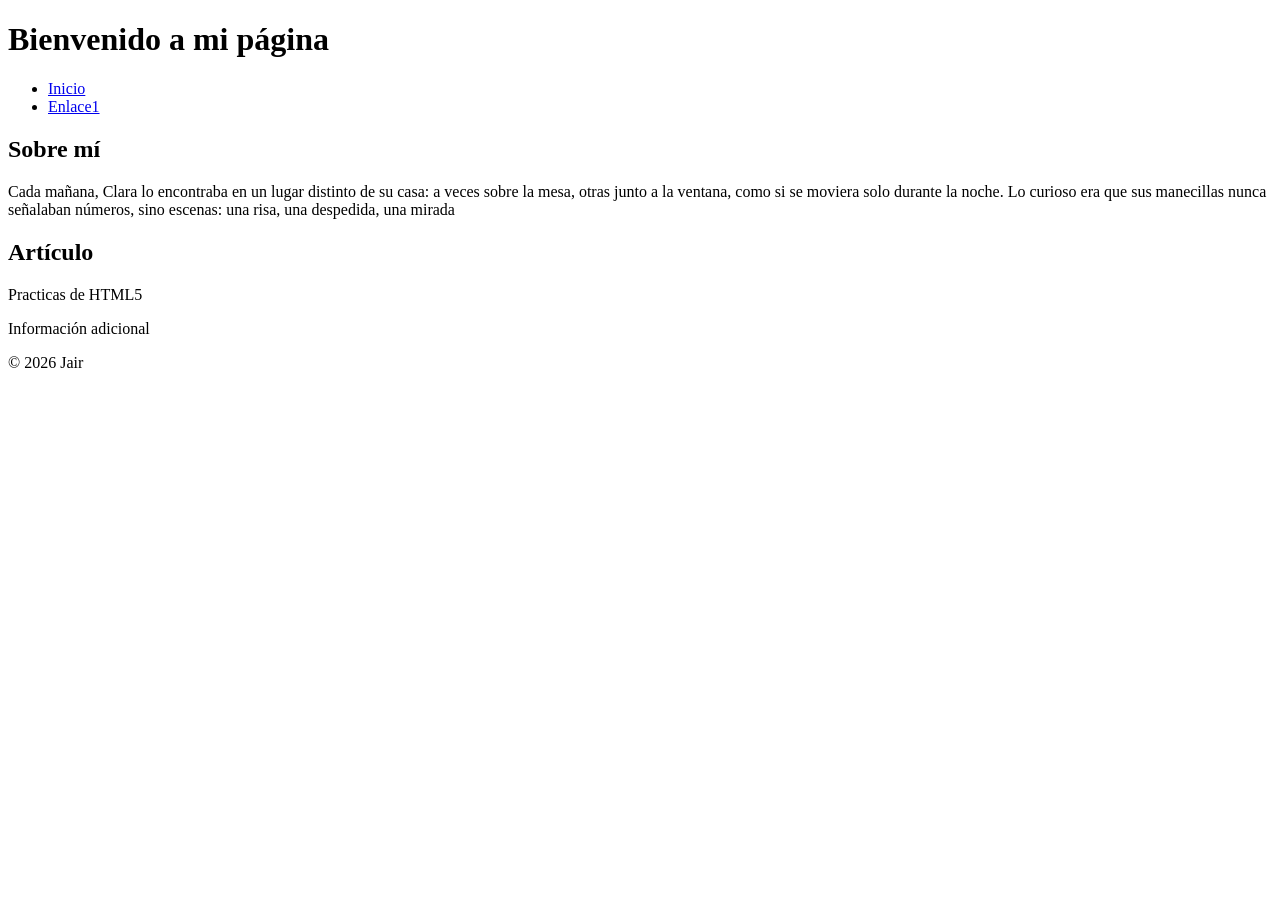
<file: Inicio.html>
<!DOCTYPE html>
<html lang="es">
<head>
    <meta charset="UTF-8">
    <title>Mi Página HTML5</title>
</head>
<body>

    <header>
        <h1>Bienvenido a mi página</h1>
    </header>

<nav>
    <ul>
        <li><a href="Inicio.html">Inicio</a></li>
        <li><a href="index.html">Enlace1</a></li>
    </ul>
</nav>

    <main>

        <section>
            <h2>Sobre mí</h2>
            <p>Cada mañana, Clara lo encontraba en un lugar distinto de su casa: a veces sobre la mesa, otras junto a la ventana, como si se moviera solo durante la noche. Lo curioso era que sus manecillas nunca señalaban números, sino escenas: una risa, una despedida, una mirada</p>
        </section>

        <article>
            <h2>Artículo</h2>
            <p>Practicas de HTML5</p>
        </article>

        <aside>
            <p>Información adicional</p>
        </aside>

    </main>

    <footer>
        <p>&copy; 2026 Jair</p>
    </footer>

</body>
</html>
</file>
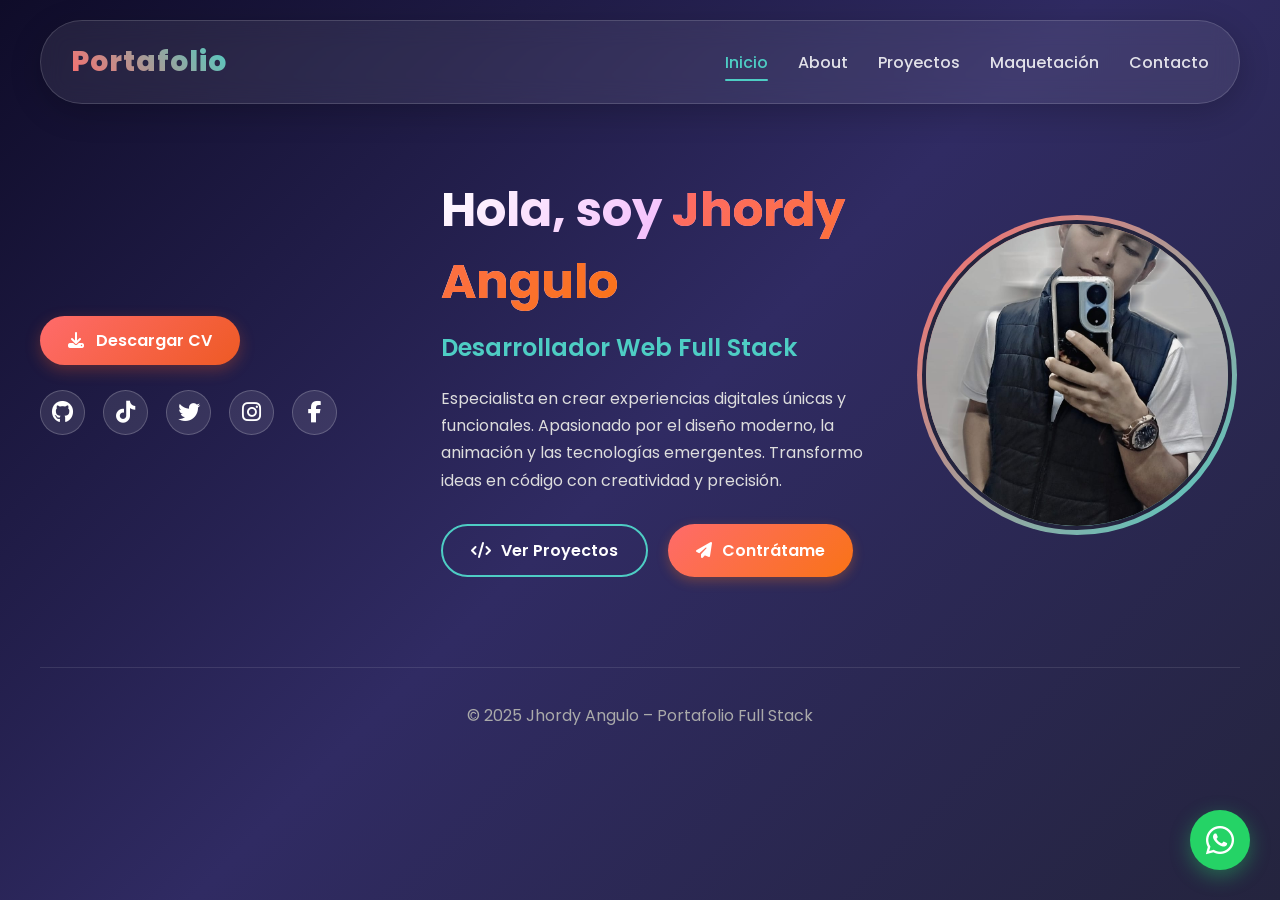
<file: por04.html>
<!DOCTYPE html>
<html lang="es">

<head>
    <meta charset="UTF-8">
    <meta name="viewport" content="width=device-width, initial-scale=1.0, user-scalable=yes">
    <title>Jhordy Angulo | Portafolio Full Stack</title>
    <!-- Font Awesome 6 (iconos) -->
    <link rel="stylesheet" href="https://cdnjs.cloudflare.com/ajax/libs/font-awesome/6.5.1/css/all.min.css">
    <!-- Google Fonts: Poppins -->
    <link href="https://fonts.googleapis.com/css2?family=Poppins:wght@300;400;500;600;700;800&display=swap"
        rel="stylesheet">
    <!-- CSS propio -->
    <link rel="stylesheet" href="port04.css">
    <link rel="stylesheet" href="Modal.css">
</head>

<body>
    <div class="container">
        <!-- HEADER con navegación tipo SPA (secciones internas) -->
        <header>
            <a href="#" class="logo" data-seccion="inicio"> Portafolio</a>
            <nav class="navbar">
                <a href="Inicio.html" data-seccion="inicio">Inicio</a>
                <a href="#" data-seccion="about">About</a>
                <a href="#" data-seccion="proyectos">Proyectos</a>
                <a href="index.html">Maquetación</a>
                <a href="#" data-seccion="contacto">Contacto</a>
            </nav>
        </header>

        <!-- SECCIÓN INICIO (HOME) -->
        <div id="inicio" class="seccion activa">
            <div class="inicio-grid">
                <div class="download-social">
                    <!-- BOTÓN DESCARGAR CV - MACHUQUEABLE: redirige a donde asignes -->
                    <a href="CV-JHORDY.pdf.pdf" download class="btn-download">
                        <i class="fas fa-download"></i> Descargar CV
                    </a>
                    <div class="social-links">
                        <a href="https://github.com/jordyangulop/Html5" target="_blank" class="social-icon"><i
                                class="fab fa-github"></i></a>
                        <a href="https://www.tiktok.com/@jair_ap_25" target="_blank" class="social-icon"><i
                                class="fab fa-tiktok"></i></a>
                        <a href="https://twitter.com/" target="_blank" class="social-icon"><i
                                class="fab fa-twitter"></i></a>
                        <a href="https://www.instagram.com/jair_ap_25" target="_blank" class="social-icon"><i
                                class="fab fa-instagram"></i></a>
                        <a href="https://www.facebook.com/share/1D1ftQChBF/" target="_blank" class="social-icon"><i
                                class="fab fa-facebook-f"></i></a>
                    </div>
                </div>
                <div class="inicio-detalle">
                    <h1>Hola, soy <span class="highlight">Jhordy Angulo</span></h1>
                    <div class="titulo">Desarrollador Web Full Stack</div>
                    <p class="descripcion">
                        Especialista en crear experiencias digitales únicas y funcionales.
                        Apasionado por el diseño moderno, la animación y las tecnologías
                        emergentes. Transformo ideas en código con creatividad y precisión.
                    </p>
                    <div class="btn-group">
                        <a href="#" data-seccion="proyectos" class="btn-outline"><i class="fas fa-code"></i> Ver
                            Proyectos</a>
                        <a href="#" data-seccion="contacto" class="btn-primary"><i class="fas fa-paper-plane"></i>
                            Contrátame</a>
                    </div>
                </div>
                <div class="perfil">
                    <div class="perfil-img">
                        <img src="img/Perfil2.jpeg" alt="Foto de perfil" class="avatar">
                    </div>
                </div>
            </div>
        </div>

        <!-- SECCIÓN ABOUT - MI HISTORIA -->
        <div id="about" class="seccion">
            <div class="about-container">
                <h2 class="about-title">📖 Mi Historia | Día Cotidiano</h2>
                <div class="mi-dia">
                    <div class="actividad">
                        <h3><i class="fas fa-sun"></i> 🌅 Mañana (7:00 AM - 12:00 PM)</h3>
                        <p>✦ Despierto a las 7:00 AM, desayuno y reviso redes.<br>✦ 8:00 AM empiezo rutina de
                            programación viendo tutoriales.<br>✦ 9:00 AM a 12:00 PM práctico HTML, CSS y JS.<br>✦ Break
                            de 15 min para estirar.</p>
                    </div>
                    <div class="actividad">
                        <h3><i class="fas fa-laptop-code"></i> ☕ Tarde (1:00 PM - 6:00 PM)</h3>
                        <p>✦ 1:00 PM almuerzo con contenido dev.<br>✦ 2:00 PM a 4:00 PM desarrollo proyectos en
                            GitHub.<br>✦ 4:00 PM a 5:00 PM aprendo React / Node.<br>✦ 5:00 PM a 6:00 PM respondo correos
                            y colaboraciones.</p>
                    </div>
                    <div class="actividad">
                        <h3><i class="fas fa-moon"></i> 🌙 Noche (7:00 PM - 11:00 PM)</h3>
                        <p>✦ 7:00 PM ceno y comparto con familia.<br>✦ 8:00 PM a 9:30 PM cursos online.<br>✦ 9:30 PM a
                            10:30 PM planifico proyectos.<br>✦ 11:00 PM reviso progreso y descanso.</p>
                    </div>
                </div>
                <div class="historia">
                    <p>✨ Mi pasión por la programación comenzó hace 2 años. Me especializo en <strong>Desarrollo Web
                            Full Stack</strong> y disfruto cada línea de código. Mi objetivo es crear soluciones que
                        impacten positivamente.</p>
                    <p class="frase">💡 "El código es mi lienzo, la creatividad mi pincel y la tecnología mi
                        inspiración"</p>
                    <p>🎯 <strong>Metas 2025:</strong> Dominar React, conseguir mi primer empleo como desarrollador y
                        crear mi propia agencia digital.</p>
                </div>
            </div>
        </div>

        <!-- SECCIÓN PROYECTOS -->
        <div id="proyectos" class="seccion">
            <div class="about-container" style="text-align: center;">
                <h2 class="about-title">📁 Mis Proyectos Destacados</h2>
                <div class="cards-mini">
                    <div class="card-servicio">
                        <i class="fas fa-globe"></i>
                        <h3>EcoNexus</h3>
                        <p>Plataforma sostenible con React y Node.js, mapa interactivo.</p>
                        <a href="https://github.com/jordyangulop/Html5" target="_blank" class="btn-card"><i
                                class="fab fa-github"></i> Ver en GitHub</a>
                    </div>
                    <div class="card-servicio">
                        <i class="fas fa-chart-line"></i>
                        <h3>Dashboard Financiero</h3>
                        <p>Analítica de datos en tiempo real con gráficos y API.</p>
                        <a href="#" data-seccion="contacto" class="btn-card">🔗 Demo (Próximo)</a>
                    </div>
                    <div class="card-servicio">
                        <i class="fas fa-mobile-alt"></i>
                        <h3>App Clima Flow</h3>
                        <p>App responsive con geolocalización y diseño moderno.</p>
                        <a href="#" data-seccion="contacto" class="btn-card">🌤️ Ver Proyecto</a>
                    </div>
                </div>
            </div>
        </div>

        <!-- SECCIÓN MAQUETACIÓN -->
        <div id="maquetacion" class="seccion">
            <div class="about-container">
                <h2 class="about-title">📐 Maquetación Web + UX/UI</h2>
                <div class="cards-mini">
                    <div class="card-servicio">
                        <i class="fas fa-laptop-code"></i>
                        <h3>Landing Moderna</h3>
                        <p>Diseño 100% responsive con animaciones CSS grid/flex.</p>
                        <a href="#" data-seccion="contacto" class="btn-card">Ver maqueta</a>
                    </div>
                    <div class="card-servicio">
                        <i class="fas fa-shopping-cart"></i>
                        <h3>E-commerce UI</h3>
                        <p>Interfaz de tienda online, cards, carrito de compras visual.</p>
                        <a href="#" data-seccion="contacto" class="btn-card">Explorar</a>
                    </div>
                    <div class="card-servicio">
                        <i class="fas fa-newspaper"></i>
                        <h3>Blog Personal</h3>
                        <p>Maquetación de artículos, dark mode y tipografía elegante.</p>
                        <a href="#" data-seccion="contacto" class="btn-card">Leer más</a>
                    </div>
                </div>
            </div>
        </div>

        <!-- SECCIÓN CONTACTO -->
        <div id="contacto" class="seccion">
            <div class="about-container">
                <h2 class="about-title">📞 Contáctame</h2>
                <p style="text-align: center; margin-bottom: 20px;">¿Tienes un proyecto en mente? Escríbeme y
                    conversemos sin compromiso.</p>
                <div class="contact-form">
                    <form id="formContacto">
                        <div class="input-group">
                            <input type="text" id="nombre" placeholder="Tu nombre completo" required>
                        </div>
                        <div class="input-group">
                            <input type="email" id="email" placeholder="Correo electrónico" required>
                        </div>
                        <div class="input-group">
                            <textarea rows="4" id="mensaje"
                                placeholder="Cuéntame sobre tu idea o proyecto..."></textarea>
                        </div>
                        <button type="submit" class="btn-enviar"><i class="fas fa-paper-plane"></i> Enviar
                            mensaje</button>
                        <p id="formFeedback" style="margin-top: 15px; text-align: center; font-size: 14px;"></p>
                    </form>
                </div>
                <div style="display: flex; justify-content: center; gap: 20px; margin-top: 30px; flex-wrap: wrap;">
                    <a href="mailto:jordyangulop@gmail.com" class="btn-outline" style="background: transparent;"><i
                            class="fas fa-envelope"></i> jordyangulop@gmail.com</a>
                    <a href="https://wa.me/51966712896?text=Hola%20Jhordy,%20vi%20tu%20portafolio%20y%20me%20interesa%20colaborar"
                        target="_blank" class="btn-primary"><i class="fab fa-whatsapp"></i> WhatsApp</a>
                </div>
            </div>
        </div>

        <footer>
            <p>© 2025 Jhordy Angulo – Portafolio Full Stack</p>
        </footer>
    </div>

    <!-- Botón flotante WHATSAPP -->
    <a href="https://wa.me/51966712896?text=Hola%20Jhordy,%20vi%20tu%20portafolio%20y%20quiero%20contactarte"
        class="btn-whatsapp-flotante" target="_blank" aria-label="WhatsApp">
        <i class="fab fa-whatsapp"></i>
    </a>

    <!-- JavaScript propio -->
    <script src="port04.js"></script>
    <script src="Modal.js"></script>
</body>

</html>
</file>
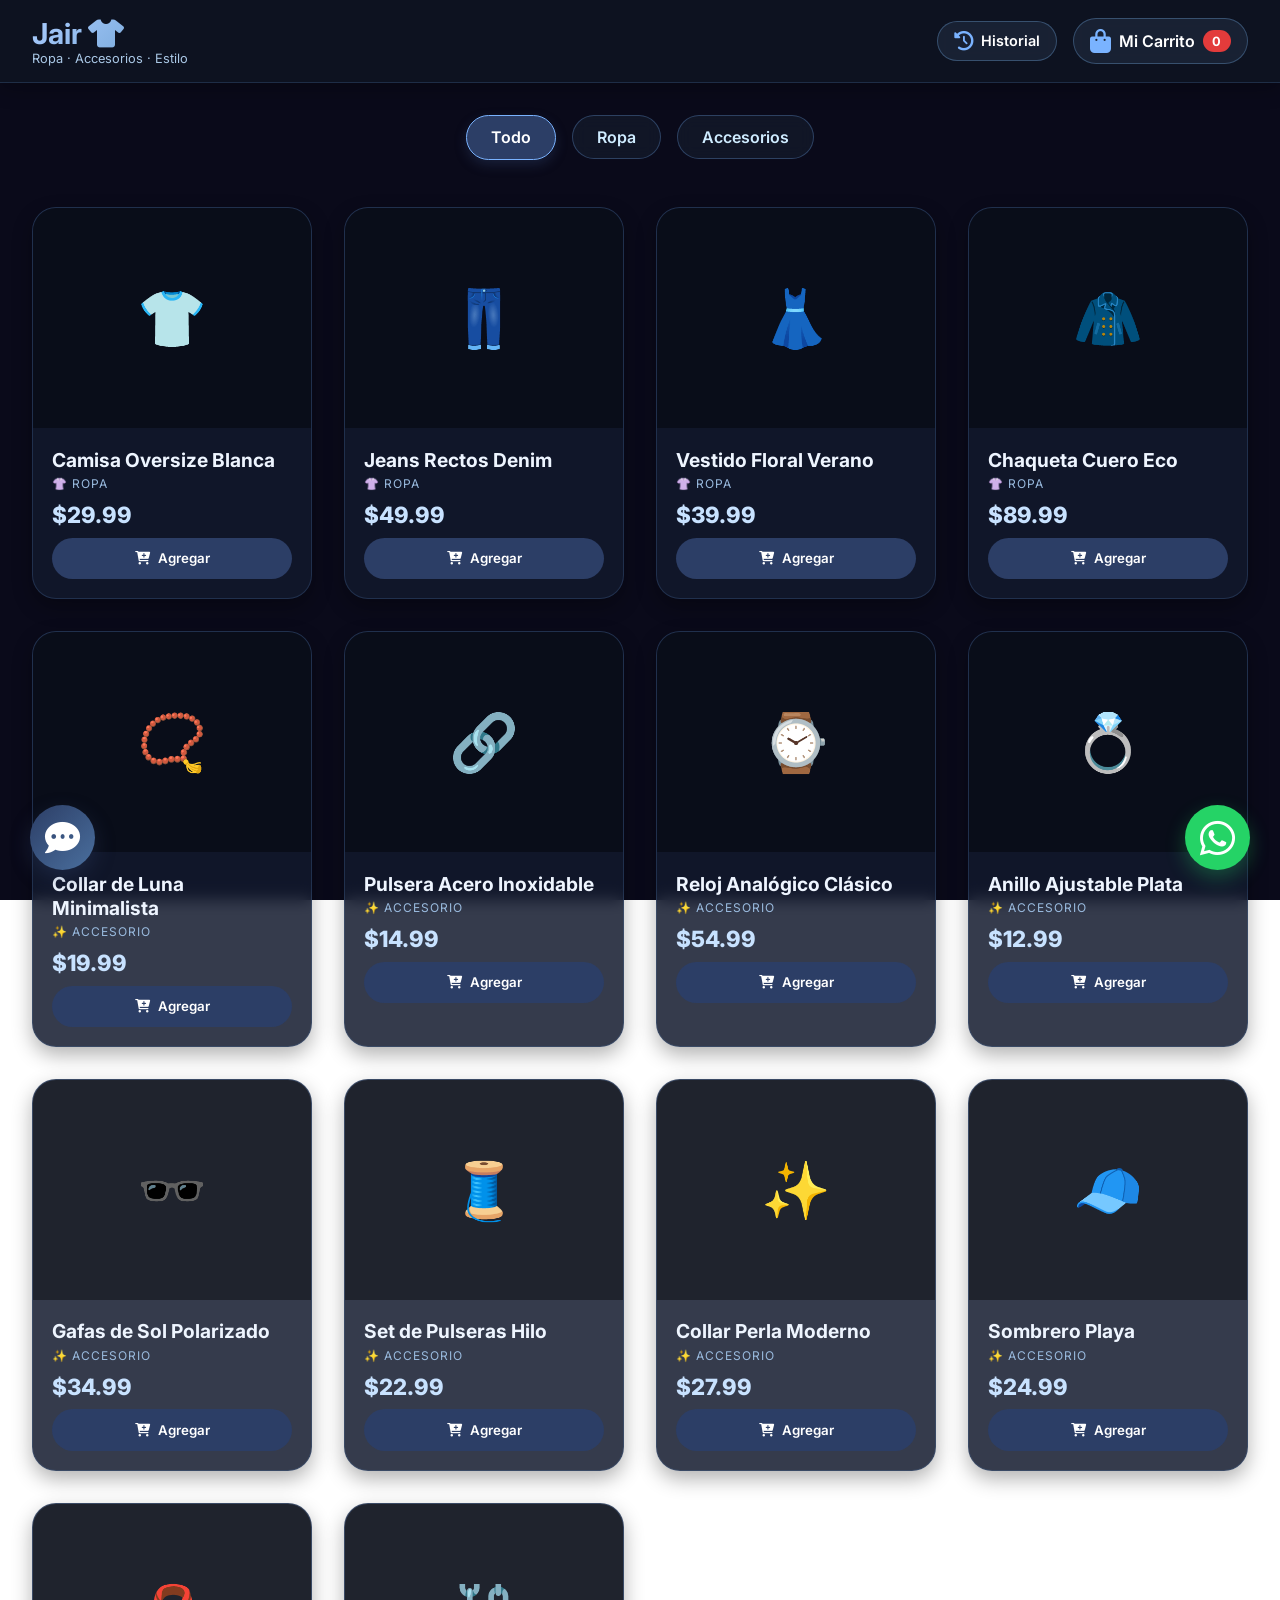
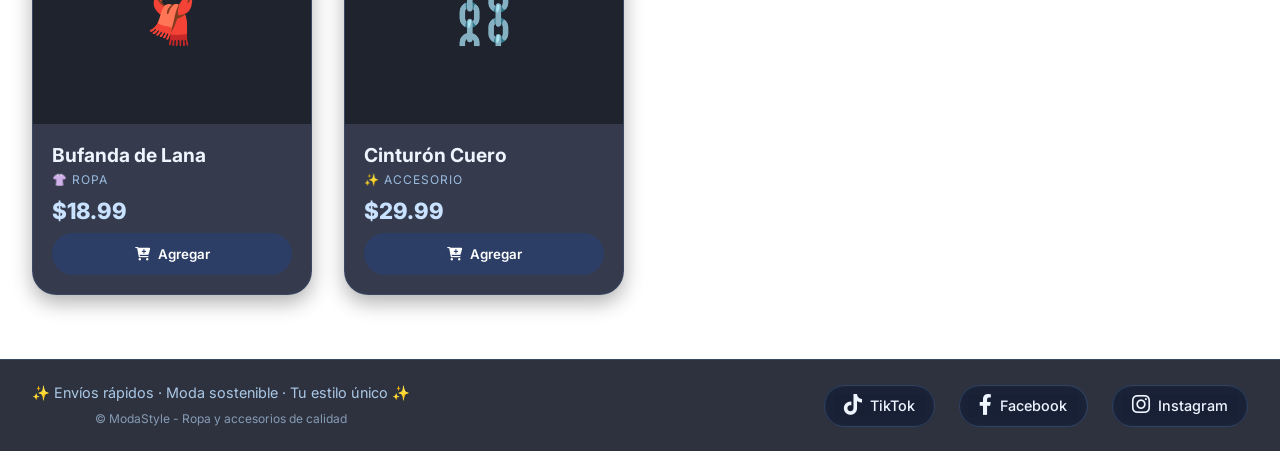
<file: Tienda/Tienda.html>
<!DOCTYPE html>
<html lang="es">
<head>
    <meta charset="UTF-8">
    <meta name="viewport" content="width=device-width, initial-scale=1.0, user-scalable=yes">
    <title>ModaStyle | Ropa y Accesorios | Historial de Compras</title>
    <!-- Font Awesome 6 -->
    <link rel="stylesheet" href="https://cdnjs.cloudflare.com/ajax/libs/font-awesome/6.0.0-beta3/css/all.min.css">
    <!-- Google Fonts -->
    <link href="https://fonts.googleapis.com/css2?family=Inter:opsz,wght@14..32,300;14..32,400;14..32,500;14..32,600;14..32,700&display=swap" rel="stylesheet">
    <!-- Estilos externos -->
    <link rel="stylesheet" href="Estilo.css">
</head>
<body>

<!-- Canvas para el fondo interactivo -->
<canvas id="interactiveBg"></canvas>

<header>
    <div class="logo">
        <h1>Jair <i class="fas fa-tshirt"></i></h1>
        <span>Ropa · Accesorios · Estilo</span>
    </div>
    <div class="header-buttons">
        <button class="history-btn" id="historyBtn">
            <i class="fas fa-history"></i>
            <span>Historial</span>
        </button>
        <div class="cart-icon" id="cartIcon">
            <i class="fas fa-shopping-bag"></i>
            <span>Mi Carrito</span>
            <span class="cart-count" id="cartCount">0</span>
        </div>
    </div>
</header>

<div class="categories">
    <button class="cat-btn active" data-category="all">Todo</button>
    <button class="cat-btn" data-category="ropa">Ropa</button>
    <button class="cat-btn" data-category="accesorios">Accesorios</button>
</div>

<div class="products-grid" id="productsGrid">
    <!-- Los productos se cargarán dinámicamente con JS -->
</div>

<!-- Sidebar Carrito -->
<div class="cart-overlay" id="cartOverlay">
    <div class="cart-sidebar">
        <div class="cart-header">
            <h2><i class="fas fa-shopping-cart"></i> Tu pedido</h2>
            <button class="close-cart" id="closeCartBtn">&times;</button>
        </div>
        <div class="cart-items" id="cartItemsContainer">
            <div class="empty-cart-msg">🛍️ El carrito está vacío</div>
        </div>
        <div class="cart-total">
            <div class="total-row">
                <span>Total:</span>
                <span id="cartTotalAmount">$0.00</span>
            </div>
            <div class="payment-methods">
                <h4>Métodos de pago:</h4>
                <div class="payment-buttons" id="paymentMethodsContainer"></div>
            </div>
            <button class="checkout-btn" id="checkoutBtn"><i class="fas fa-credit-card"></i> Proceder a pagar</button>
        </div>
    </div>
</div>

<!-- MODAL DE HISTORIAL DE COMPRAS -->
<div id="historyModal" class="history-modal">
    <div class="history-modal-content">
        <div class="history-modal-header">
            <h2><i class="fas fa-history"></i> Mi Historial de Compras</h2>
            <button class="close-history" id="closeHistoryBtn">&times;</button>
        </div>
        <div class="history-modal-body" id="historyContainer">
            <div class="empty-history">
                <i class="fas fa-shopping-bag"></i>
                <p>Aún no has realizado ninguna compra</p>
                <small>¡Tus pedidos aparecerán aquí después de completar una compra!</small>
            </div>
        </div>
    </div>
</div>

<!-- BURBUJA FLOTANTE DE WHATSAPP -->
<a href="#" id="whatsappFloat" class="whatsapp-float" target="_blank">
    <i class="fab fa-whatsapp"></i>
    <span class="whatsapp-tooltip">¿Necesitas ayuda?</span>
</a>

<!-- BURBUJA FLOTANTE DEL CHATBOT -->
<div id="chatbotFloat" class="chatbot-float">
    <i class="fas fa-comment-dots"></i>
    <span class="chatbot-tooltip">¡Chatea con nosotros!</span>
</div>

<!-- VENTANA MODAL DEL CHATBOT -->
<div id="chatbotModal" class="chatbot-modal">
    <div class="chatbot-container">
        <div class="chatbot-header">
            <h3><i class="fas fa-robot"></i> Asistente ModaStyle</h3>
            <button id="closeChatbotBtn" class="close-chatbot">&times;</button>
        </div>
        <div class="chatbot-messages" id="chatbotMessages">
            <div class="bot-message">
                <i class="fas fa-robot"></i>
                <span>¡Hola! Soy el asistente de ModaStyle. Puedo ayudarte con información sobre ropa, accesorios, métodos de pago, envíos, garantías y más. ¿En qué puedo ayudarte hoy? 🛍️</span>
            </div>
        </div>
        <div class="chatbot-input-area">
            <input type="text" id="chatbotInput" placeholder="Escribe tu pregunta..." autocomplete="off">
            <button id="sendChatbotMsg"><i class="fas fa-paper-plane"></i></button>
        </div>
        <div class="chatbot-suggestions">
            <button class="suggestion-btn">Métodos de pago</button>
            <button class="suggestion-btn">Tiempos de envío</button>
            <button class="suggestion-btn">Garantía</button>
            <button class="suggestion-btn">Cambios y devoluciones</button>
            <button class="suggestion-btn">Productos destacados</button>
        </div>
    </div>
</div>

<footer>
    <div class="footer-content">
        <div class="footer-text">
            <p>✨ Envíos rápidos · Moda sostenible · Tu estilo único ✨</p>
            <small>© ModaStyle - Ropa y accesorios de calidad</small>
        </div>
        <div class="social-icons">
            <a href="#" id="tiktokLink" class="social-icon" target="_blank" rel="noopener noreferrer">
                <i class="fab fa-tiktok"></i>
                <span>TikTok</span>
            </a>
            <a href="#" id="facebookLink" class="social-icon" target="_blank" rel="noopener noreferrer">
                <i class="fab fa-facebook-f"></i>
                <span>Facebook</span>
            </a>
            <a href="#" id="instagramLink" class="social-icon" target="_blank" rel="noopener noreferrer">
                <i class="fab fa-instagram"></i>
                <span>Instagram</span>
            </a>
        </div>
    </div>
</footer>

<script src="Script.js"></script>
</body>
</html>
</file>
<file: port04.css>
/* ========== RESET Y ESTILOS GLOBALES ========== */
* {
    margin: 0;
    padding: 0;
    box-sizing: border-box;
    font-family: 'Poppins', sans-serif;
}

body {
    background: linear-gradient(135deg, #0f0c29 0%, #302b63 50%, #24243e 100%);
    min-height: 100vh;
    color: #fff;
    overflow-x: hidden;
}

.container {
    max-width: 1400px;
    margin: 0 auto;
    padding: 20px 40px;
}

/* ========== HEADER ========== */
header {
    display: flex;
    justify-content: space-between;
    align-items: center;
    padding: 20px 30px;
    background: rgba(255, 255, 255, 0.08);
    backdrop-filter: blur(12px);
    border-radius: 60px;
    margin-bottom: 50px;
    border: 1px solid rgba(255, 255, 255, 0.15);
    box-shadow: 0 8px 32px rgba(0, 0, 0, 0.2);
    flex-wrap: wrap;
    gap: 20px;
}

.logo {
    font-size: 28px;
    font-weight: 800;
    background: linear-gradient(45deg, #ff6b6b, #4ecdc4);
    -webkit-background-clip: text;
    background-clip: text;
    color: transparent;
    text-decoration: none;
    letter-spacing: 1px;
    transition: transform 0.2s ease;
}

.logo:hover {
    transform: scale(1.05);
}

.navbar {
    display: flex;
    gap: 30px;
    flex-wrap: wrap;
}

.navbar a {
    color: rgba(255, 255, 255, 0.85);
    text-decoration: none;
    font-weight: 500;
    transition: 0.3s;
    position: relative;
    cursor: pointer;
    font-size: 1rem;
}

.navbar a:hover,
.navbar a.active {
    color: #4ecdc4;
}

.navbar a.active::after {
    content: '';
    position: absolute;
    bottom: -6px;
    left: 0;
    width: 100%;
    height: 2px;
    background: #4ecdc4;
    border-radius: 2px;
}

/* ========== SECCIONES (MULTIPÁGINA DINÁMICA) ========== */
.seccion {
    display: none;
    padding: 20px 0 50px 0;
    animation: fadeInUp 0.5s ease forwards;
}

.seccion.activa {
    display: block;
}

@keyframes fadeInUp {
    from {
        opacity: 0;
        transform: translateY(25px);
    }
    to {
        opacity: 1;
        transform: translateY(0);
    }
}

/* ========== SECCIÓN INICIO (HOME) ========== */
.inicio-grid {
    display: grid;
    grid-template-columns: 1fr 1.2fr 0.9fr;
    gap: 40px;
    align-items: center;
}

.download-social {
    display: flex;
    flex-direction: column;
    gap: 25px;
}

.btn-download {
    display: inline-flex;
    align-items: center;
    gap: 12px;
    background: linear-gradient(135deg, #ff6b6b, #ee5a24);
    padding: 12px 28px;
    border-radius: 50px;
    color: white;
    text-decoration: none;
    font-weight: 600;
    transition: all 0.25s ease;
    box-shadow: 0 5px 15px rgba(238, 90, 36, 0.3);
    width: fit-content;
    border: none;
    cursor: pointer;
}

.btn-download:hover {
    transform: translateY(-3px);
    box-shadow: 0 10px 25px rgba(238, 90, 36, 0.5);
}

.social-links {
    display: flex;
    gap: 18px;
    flex-wrap: wrap;
}

.social-icon {
    width: 45px;
    height: 45px;
    background: rgba(255, 255, 255, 0.1);
    border-radius: 50%;
    display: flex;
    align-items: center;
    justify-content: center;
    color: white;
    text-decoration: none;
    font-size: 22px;
    transition: 0.25s;
    border: 1px solid rgba(255, 255, 255, 0.2);
}

.social-icon:hover {
    background: #4ecdc4;
    transform: translateY(-4px);
    color: #0f0c29;
}

.inicio-detalle h1 {
    font-size: 48px;
    margin-bottom: 12px;
    background: linear-gradient(135deg, #fff, #e879f9);
    -webkit-background-clip: text;
    background-clip: text;
    color: transparent;
}

.highlight {
    background: linear-gradient(135deg, #ff6b6b, #f97316);
    -webkit-background-clip: text;
    background-clip: text;
    color: transparent;
}

.titulo {
    font-size: 24px;
    color: #4ecdc4;
    margin-bottom: 20px;
    font-weight: 600;
}

.descripcion {
    color: #ddd;
    line-height: 1.7;
    margin-bottom: 30px;
    max-width: 550px;
}

.btn-group {
    display: flex;
    gap: 20px;
    flex-wrap: wrap;
}

.btn-primary, .btn-outline {
    display: inline-flex;
    align-items: center;
    gap: 10px;
    padding: 12px 28px;
    border-radius: 40px;
    text-decoration: none;
    font-weight: 600;
    transition: all 0.2s ease;
    cursor: pointer;
    border: none;
}

.btn-primary {
    background: linear-gradient(135deg, #ff6b6b, #f97316);
    color: white;
    box-shadow: 0 4px 12px rgba(249, 115, 22, 0.3);
}

.btn-primary:hover {
    transform: scale(1.03);
    background: linear-gradient(135deg, #f97316, #ff6b6b);
}

.btn-outline {
    background: transparent;
    border: 2px solid #4ecdc4;
    color: white;
}

.btn-outline:hover {
    background: #4ecdc4;
    color: #0f0c29;
    transform: scale(1.02);
}

.perfil-img {
    background: linear-gradient(135deg, #ff6b6b, #4ecdc4);
    border-radius: 50%;
    padding: 5px;
    width: 320px;
    height: 320px;
    margin: 0 auto;
    animation: float 3s ease-in-out infinite;
    transition: 0.3s;
}

.perfil-img:hover {
    transform: scale(1.02);
    box-shadow: 0 20px 30px rgba(78, 205, 196, 0.3);
}

.avatar {
    width: 100%;
    height: 100%;
    border-radius: 50%;
    object-fit: cover;
    border: 4px solid #24243e;
}

@keyframes float {
    0% { transform: translateY(0px); }
    50% { transform: translateY(-10px); }
    100% { transform: translateY(0px); }
}

/* ========== SECCIÓN ABOUT ========== */
.about-container {
    background: rgba(255, 255, 255, 0.05);
    border-radius: 30px;
    padding: 40px;
    backdrop-filter: blur(8px);
    border: 1px solid rgba(255,255,255,0.1);
}

.about-title {
    font-size: 36px;
    text-align: center;
    margin-bottom: 40px;
    background: linear-gradient(45deg, #ff6b6b, #4ecdc4);
    -webkit-background-clip: text;
    background-clip: text;
    color: transparent;
}

.mi-dia {
    display: grid;
    grid-template-columns: repeat(auto-fit, minmax(300px, 1fr));
    gap: 25px;
    margin-bottom: 40px;
}

.actividad {
    background: rgba(255, 255, 255, 0.08);
    padding: 25px;
    border-radius: 20px;
    transition: 0.25s;
    border-left: 4px solid #4ecdc4;
}

.actividad:hover {
    transform: translateY(-6px);
    background: rgba(255, 255, 255, 0.12);
}

.actividad h3 {
    color: #4ecdc4;
    margin-bottom: 12px;
    font-size: 22px;
}

.actividad i {
    margin-right: 8px;
}

.historia {
    margin-top: 20px;
    padding: 25px;
    background: rgba(78, 205, 196, 0.1);
    border-radius: 20px;
    text-align: center;
}

.frase {
    font-style: italic;
    color: #ffb347;
    margin: 15px 0;
}

/* ========== PROYECTOS, SERVICIOS, MAQUETACIÓN ========== */
.cards-mini {
    display: grid;
    grid-template-columns: repeat(auto-fit, minmax(280px, 1fr));
    gap: 30px;
    margin-top: 30px;
}

.card-servicio {
    background: rgba(255,255,255,0.05);
    border-radius: 24px;
    padding: 30px 20px;
    text-align: center;
    backdrop-filter: blur(4px);
    transition: 0.25s;
    border: 1px solid rgba(78,205,196,0.3);
}

.card-servicio i {
    font-size: 48px;
    color: #4ecdc4;
    margin-bottom: 20px;
}

.card-servicio h3 {
    margin-bottom: 15px;
    font-size: 24px;
}

.card-servicio p {
    color: #ccc;
    margin-bottom: 25px;
}

.btn-card {
    background: transparent;
    border: 1.5px solid #ff6b6b;
    padding: 8px 20px;
    border-radius: 40px;
    color: white;
    text-decoration: none;
    font-weight: 500;
    transition: 0.2s;
    display: inline-flex;
    align-items: center;
    gap: 8px;
    cursor: pointer;
}

.btn-card:hover {
    background: #ff6b6b;
    transform: scale(1.02);
}

/* ========== CONTACTO ========== */
.contact-form {
    max-width: 700px;
    margin: 30px auto 0;
    background: rgba(255,255,255,0.05);
    padding: 30px;
    border-radius: 28px;
}

.input-group {
    margin-bottom: 20px;
}

input, textarea {
    width: 100%;
    padding: 14px 18px;
    border-radius: 60px;
    border: none;
    background: rgba(255,255,255,0.1);
    color: white;
    font-size: 1rem;
    outline: none;
    transition: 0.2s;
}

textarea {
    border-radius: 24px;
    resize: vertical;
}

input:focus, textarea:focus {
    background: rgba(255,255,255,0.2);
    box-shadow: 0 0 0 2px #4ecdc4;
}

.btn-enviar {
    background: linear-gradient(135deg, #4ecdc4, #2c7a78);
    border: none;
    width: 100%;
    padding: 12px;
    border-radius: 60px;
    font-weight: bold;
    font-size: 1rem;
    color: white;
    cursor: pointer;
    transition: 0.2s;
}

.btn-enviar:hover {
    transform: translateY(-2px);
    filter: brightness(1.05);
}

/* ========== WHATSAPP FLOTANTE ========== */
.btn-whatsapp-flotante {
    position: fixed;
    bottom: 30px;
    right: 30px;
    background: #25D366;
    width: 60px;
    height: 60px;
    border-radius: 50%;
    display: flex;
    align-items: center;
    justify-content: center;
    color: white;
    font-size: 32px;
    text-decoration: none;
    transition: 0.25s;
    box-shadow: 0 6px 20px rgba(37, 211, 102, 0.4);
    z-index: 1000;
}

.btn-whatsapp-flotante:hover {
    transform: scale(1.1);
    background: #128C7E;
}

/* ========== FOOTER ========== */
footer {
    text-align: center;
    padding: 35px 0 20px;
    border-top: 1px solid rgba(255,255,255,0.1);
    margin-top: 40px;
    color: #aaa;
}

/* ========== RESPONSIVE ========== */
@media (max-width: 1100px) {
    .inicio-grid {
        grid-template-columns: 1fr;
        text-align: center;
        gap: 35px;
    }
    .download-social {
        align-items: center;
        order: 2;
    }
    .btn-group {
        justify-content: center;
    }
    .social-links {
        justify-content: center;
    }
    .perfil {
        order: 1;
    }
    .inicio-detalle .descripcion {
        margin-left: auto;
        margin-right: auto;
    }
    .btn-download {
        margin: 0 auto;
    }
}

@media (max-width: 768px) {
    .container {
        padding: 20px;
    }
    header {
        flex-direction: column;
        text-align: center;
        border-radius: 40px;
    }
    .navbar {
        justify-content: center;
        gap: 20px;
    }
    .inicio-detalle h1 {
        font-size: 36px;
    }
    .perfil-img {
        width: 240px;
        height: 240px;
    }
    .about-container {
        padding: 25px;
    }
    .about-title {
        font-size: 28px;
    }
}
</file>
<file: Modal.css>
/* ========== MODAL - ESTILOS COMPLETOS ========== */

/* Overlay (fondo oscuro) */
.modal-overlay {
    position: fixed;
    top: 0;
    left: 0;
    width: 100%;
    height: 100%;
    background: rgba(0, 0, 0, 0.85);
    backdrop-filter: blur(8px);
    z-index: 2000;
    display: flex;
    align-items: center;
    justify-content: center;
    opacity: 0;
    visibility: hidden;
    transition: all 0.3s ease;
}

.modal-overlay.active {
    opacity: 1;
    visibility: visible;
}

/* Contenedor del modal */
.modal-container {
    background: linear-gradient(135deg, #1e1a3a, #2a2548);
    border-radius: 28px;
    width: 90%;
    max-width: 800px;
    max-height: 85vh;
    overflow-y: auto;
    position: relative;
    transform: scale(0.7);
    transition: transform 0.3s cubic-bezier(0.68, -0.55, 0.265, 1.55);
    box-shadow: 0 25px 50px -12px rgba(0, 0, 0, 0.5);
    border: 1px solid rgba(78, 205, 196, 0.3);
}

.modal-overlay.active .modal-container {
    transform: scale(1);
}

/* Scrollbar personalizada */
.modal-container::-webkit-scrollbar {
    width: 8px;
}

.modal-container::-webkit-scrollbar-track {
    background: rgba(255, 255, 255, 0.1);
    border-radius: 10px;
}

.modal-container::-webkit-scrollbar-thumb {
    background: #4ecdc4;
    border-radius: 10px;
}

/* Botón cerrar */
.modal-close {
    position: absolute;
    top: 20px;
    right: 25px;
    background: rgba(255, 255, 255, 0.15);
    border: none;
    width: 40px;
    height: 40px;
    border-radius: 50%;
    cursor: pointer;
    color: white;
    font-size: 24px;
    display: flex;
    align-items: center;
    justify-content: center;
    transition: all 0.2s ease;
    z-index: 10;
    backdrop-filter: blur(4px);
}

.modal-close:hover {
    background: #ff6b6b;
    transform: rotate(90deg);
}

/* Cabecera del modal */
.modal-header {
    padding: 30px 30px 15px 30px;
    border-bottom: 1px solid rgba(78, 205, 196, 0.2);
}

.modal-header h2 {
    font-size: 28px;
    background: linear-gradient(135deg, #ff6b6b, #4ecdc4);
    -webkit-background-clip: text;
    background-clip: text;
    color: transparent;
    margin: 0;
    display: flex;
    align-items: center;
    gap: 12px;
}

.modal-header h2 i {
    background: none;
    -webkit-background-clip: unset;
    background-clip: unset;
    color: #4ecdc4;
    font-size: 32px;
}

/* Cuerpo del modal */
.modal-body {
    padding: 25px 30px;
    color: #e0e0e0;
}

.modal-body p {
    line-height: 1.7;
    margin-bottom: 20px;
}

.modal-body h3 {
    color: #4ecdc4;
    margin: 20px 0 10px 0;
    font-size: 20px;
}

.modal-body h3:first-of-type {
    margin-top: 0;
}

/* Listas dentro del modal */
.modal-body ul {
    list-style: none;
    padding-left: 0;
}

.modal-body li {
    padding: 8px 0;
    padding-left: 25px;
    position: relative;
}

.modal-body li:before {
    content: "▹";
    position: absolute;
    left: 0;
    color: #4ecdc4;
}

/* Tags o etiquetas */
.modal-tags {
    display: flex;
    flex-wrap: wrap;
    gap: 10px;
    margin: 20px 0;
}

.modal-tag {
    background: rgba(78, 205, 196, 0.15);
    padding: 5px 15px;
    border-radius: 30px;
    font-size: 12px;
    font-weight: 600;
    color: #4ecdc4;
    border: 1px solid rgba(78, 205, 196, 0.3);
}

/* Imagen dentro del modal */
.modal-image {
    width: 100%;
    border-radius: 16px;
    margin: 15px 0;
    background: rgba(255, 255, 255, 0.05);
    padding: 10px;
    text-align: center;
}

.modal-image img {
    max-width: 100%;
    border-radius: 12px;
}

.modal-image i {
    font-size: 80px;
    color: #4ecdc4;
}

/* Footer del modal con botones */
.modal-footer {
    padding: 20px 30px 30px 30px;
    border-top: 1px solid rgba(78, 205, 196, 0.2);
    display: flex;
    gap: 15px;
    flex-wrap: wrap;
    justify-content: flex-end;
}

.modal-btn {
    padding: 10px 24px;
    border-radius: 40px;
    text-decoration: none;
    font-weight: 600;
    transition: all 0.2s ease;
    display: inline-flex;
    align-items: center;
    gap: 8px;
    cursor: pointer;
    border: none;
    font-size: 14px;
}

.modal-btn-primary {
    background: linear-gradient(135deg, #ff6b6b, #f97316);
    color: white;
}

.modal-btn-primary:hover {
    transform: translateY(-2px);
    box-shadow: 0 5px 15px rgba(249, 115, 22, 0.4);
}

.modal-btn-secondary {
    background: transparent;
    border: 1px solid #4ecdc4;
    color: #4ecdc4;
}

.modal-btn-secondary:hover {
    background: #4ecdc4;
    color: #0f0c29;
}

/* Animación de entrada para contenido */
.modal-body {
    animation: modalFadeIn 0.4s ease;
}

@keyframes modalFadeIn {
    from {
        opacity: 0;
        transform: translateY(20px);
    }
    to {
        opacity: 1;
        transform: translateY(0);
    }
}

/* Responsive */
@media (max-width: 768px) {
    .modal-container {
        width: 95%;
        max-height: 90vh;
    }
    
    .modal-header h2 {
        font-size: 22px;
    }
    
    .modal-body {
        padding: 20px;
    }
    
    .modal-footer {
        padding: 20px;
    }
    
    .modal-btn {
        padding: 8px 18px;
        font-size: 13px;
    }
}
</file>
<file: Tienda/Estilo.css>
* {
    margin: 0;
    padding: 0;
    box-sizing: border-box;
    font-family: 'Inter', sans-serif;
}

/* Canvas de fondo interactivo */
#interactiveBg {
    position: fixed;
    top: 0;
    left: 0;
    width: 100%;
    height: 100%;
    z-index: -2;
    display: block;
    background: #0a0a1a;
}

body {
    background: transparent;
    color: #ffffff;
    position: relative;
    z-index: 1;
}

/* HEADER */
header {
    background: rgba(15, 20, 35, 0.85);
    backdrop-filter: blur(12px);
    padding: 1rem 2rem;
    box-shadow: 0 4px 20px rgba(0,0,0,0.3);
    position: sticky;
    top: 0;
    z-index: 100;
    display: flex;
    flex-wrap: wrap;
    align-items: center;
    justify-content: space-between;
    border-bottom: 1px solid rgba(74, 111, 158, 0.3);
}

.logo h1 {
    font-size: 1.8rem;
    font-weight: 700;
    background: linear-gradient(135deg, #aaccff, #6a9fcf);
    -webkit-background-clip: text;
    background-clip: text;
    color: transparent;
}

.logo span {
    font-size: 0.8rem;
    font-weight: 400;
    color: #aac8e6;
    display: block;
}

.header-buttons {
    display: flex;
    align-items: center;
    gap: 1rem;
}

.history-btn {
    background: rgba(30, 40, 60, 0.7);
    backdrop-filter: blur(4px);
    padding: 0.6rem 1rem;
    border-radius: 40px;
    transition: all 0.2s;
    display: flex;
    align-items: center;
    gap: 8px;
    font-weight: 600;
    color: white;
    border: 1px solid rgba(100, 150, 200, 0.4);
    cursor: pointer;
    font-size: 0.9rem;
}

.history-btn i {
    font-size: 1.2rem;
    color: #7ab3ff;
}

.history-btn:hover {
    background: #2c3e66;
    transform: translateY(-2px);
}

.cart-icon {
    position: relative;
    cursor: pointer;
    background: rgba(30, 40, 60, 0.7);
    backdrop-filter: blur(4px);
    padding: 0.6rem 1rem;
    border-radius: 40px;
    transition: all 0.2s;
    display: flex;
    align-items: center;
    gap: 8px;
    font-weight: 600;
    color: white;
    border: 1px solid rgba(100, 150, 200, 0.4);
}

.cart-icon i {
    font-size: 1.5rem;
    color: #7ab3ff;
}

.cart-count {
    background: #e33b3b;
    color: white;
    border-radius: 50px;
    padding: 0.2rem 0.6rem;
    font-size: 0.8rem;
    font-weight: bold;
}

/* CATEGORIAS TABS */
.categories {
    display: flex;
    justify-content: center;
    gap: 1rem;
    flex-wrap: wrap;
    margin: 2rem 1rem 1rem;
}

.cat-btn {
    background: rgba(20, 28, 45, 0.7);
    backdrop-filter: blur(8px);
    border: 1px solid rgba(74, 111, 158, 0.5);
    padding: 0.7rem 1.5rem;
    font-weight: 600;
    border-radius: 40px;
    cursor: pointer;
    transition: 0.2s;
    font-size: 1rem;
    color: #cfecff;
}

.cat-btn.active {
    background: #2c3e66;
    color: white;
    box-shadow: 0 5px 12px rgba(44,62,102,0.4);
    border-color: #7ab3ff;
}

/* PRODUCTOS GRID */
.products-grid {
    display: grid;
    grid-template-columns: repeat(auto-fill, minmax(260px, 1fr));
    gap: 2rem;
    padding: 2rem;
    max-width: 1400px;
    margin: 0 auto;
}

.product-card {
    background: rgba(18, 25, 45, 0.85);
    backdrop-filter: blur(8px);
    border-radius: 24px;
    overflow: hidden;
    transition: transform 0.2s, box-shadow 0.2s;
    box-shadow: 0 8px 20px rgba(0,0,0,0.3);
    display: flex;
    flex-direction: column;
    border: 1px solid rgba(74, 111, 158, 0.3);
}

.product-card:hover {
    transform: translateY(-6px);
    box-shadow: 0 20px 30px -10px rgba(0,0,0,0.4);
    border-color: rgba(122, 179, 255, 0.6);
}

.product-img {
    background: rgba(0, 0, 0, 0.4);
    height: 220px;
    display: flex;
    align-items: center;
    justify-content: center;
    font-size: 3.5rem;
    color: #fff;
}

.product-info {
    padding: 1.2rem;
}

.product-title {
    font-weight: 700;
    font-size: 1.2rem;
    color: #eef5ff;
}

.product-category {
    font-size: 0.75rem;
    color: #9abbdf;
    text-transform: uppercase;
    letter-spacing: 1px;
    margin: 0.3rem 0;
}

.product-price {
    font-weight: 800;
    font-size: 1.4rem;
    margin: 0.6rem 0;
    color: #c8e2ff;
}

.add-to-cart {
    background: #2c3e66;
    color: white;
    border: none;
    width: 100%;
    padding: 0.8rem;
    border-radius: 40px;
    font-weight: 600;
    cursor: pointer;
    transition: 0.2s;
    display: flex;
    align-items: center;
    justify-content: center;
    gap: 8px;
}

.add-to-cart:hover {
    background: #4a6f9e;
}

/* SIDECART */
.cart-overlay {
    position: fixed;
    top: 0;
    left: 0;
    width: 100%;
    height: 100%;
    background: rgba(0,0,0,0.6);
    backdrop-filter: blur(5px);
    z-index: 200;
    visibility: hidden;
    opacity: 0;
    transition: all 0.3s ease;
}

.cart-overlay.open {
    visibility: visible;
    opacity: 1;
}

.cart-sidebar {
    position: fixed;
    top: 0;
    right: -450px;
    width: 100%;
    max-width: 450px;
    height: 100%;
    background: rgba(15, 22, 40, 0.95);
    backdrop-filter: blur(12px);
    box-shadow: -5px 0 25px rgba(0,0,0,0.5);
    z-index: 210;
    transition: right 0.3s ease;
    display: flex;
    flex-direction: column;
    border-left: 1px solid rgba(74, 111, 158, 0.5);
}

.cart-overlay.open .cart-sidebar {
    right: 0;
}

.cart-header {
    padding: 1.5rem;
    border-bottom: 1px solid rgba(74, 111, 158, 0.4);
    display: flex;
    justify-content: space-between;
    align-items: center;
    color: white;
}

.close-cart {
    background: none;
    border: none;
    font-size: 1.8rem;
    cursor: pointer;
    color: white;
}

.cart-items {
    flex: 1;
    overflow-y: auto;
    padding: 1rem;
}

.cart-item {
    display: flex;
    gap: 1rem;
    margin-bottom: 1.2rem;
    border-bottom: 1px solid rgba(100, 150, 200, 0.2);
    padding-bottom: 1rem;
}

.cart-item-img {
    width: 60px;
    height: 60px;
    background: rgba(0, 0, 0, 0.5);
    border-radius: 12px;
    display: flex;
    align-items: center;
    justify-content: center;
    font-size: 1.8rem;
}

.cart-item-details {
    flex: 1;
    color: #eef5ff;
}

.cart-item-title {
    font-weight: 600;
}

.cart-item-price {
    font-size: 0.9rem;
    color: #7ab3ff;
    font-weight: 600;
}

.cart-item-qty {
    display: flex;
    align-items: center;
    gap: 10px;
    margin-top: 6px;
}

.qty-btn {
    background: rgba(50, 70, 100, 0.7);
    border: none;
    width: 28px;
    height: 28px;
    border-radius: 30px;
    font-weight: bold;
    cursor: pointer;
    color: white;
}

.remove-item {
    color: #ff7b7b;
    background: none;
    border: none;
    cursor: pointer;
    font-size: 0.8rem;
    margin-left: 8px;
}

.cart-total {
    padding: 1.5rem;
    border-top: 1px solid rgba(74, 111, 158, 0.4);
    background: rgba(10, 15, 30, 0.9);
}

.total-row {
    display: flex;
    justify-content: space-between;
    font-weight: 700;
    font-size: 1.3rem;
    margin-bottom: 1rem;
    color: white;
}

.payment-methods h4 {
    color: #aac8e6;
}

.pay-btn {
    background: rgba(30, 40, 65, 0.8);
    border: 1px solid #4a6f9e;
    border-radius: 40px;
    padding: 0.5rem 1rem;
    font-weight: 500;
    cursor: pointer;
    transition: 0.1s;
    display: inline-flex;
    align-items: center;
    gap: 8px;
    font-size: 0.8rem;
    color: white;
}

.pay-btn:hover {
    background: #2c3e66;
    border-color: #7ab3ff;
}

.checkout-btn {
    background: #1e7e34;
    color: white;
    width: 100%;
    padding: 0.9rem;
    border: none;
    border-radius: 60px;
    font-weight: bold;
    font-size: 1rem;
    margin-top: 0.8rem;
    cursor: pointer;
    transition: 0.2s;
}

.empty-cart-msg {
    text-align: center;
    color: #9abbdf;
    padding: 2rem;
}

#clearCartBtn {
    background: rgba(50, 40, 40, 0.8);
    color: #ffaaaa;
    border: 1px solid #ff7b7b;
    border-radius: 40px;
    padding: 0.6rem;
    margin-top: 0.5rem;
    width: 100%;
    cursor: pointer;
    font-weight: 500;
}

/* ========== MODAL DE HISTORIAL ========== */
.history-modal {
    position: fixed;
    top: 0;
    left: 0;
    width: 100%;
    height: 100%;
    background: rgba(0, 0, 0, 0.8);
    backdrop-filter: blur(8px);
    z-index: 300;
    display: none;
    justify-content: center;
    align-items: center;
}

.history-modal.open {
    display: flex;
}

.history-modal-content {
    background: rgba(15, 22, 40, 0.95);
    backdrop-filter: blur(12px);
    width: 90%;
    max-width: 1200px;
    max-height: 85vh;
    border-radius: 28px;
    border: 1px solid rgba(74, 111, 158, 0.5);
    display: flex;
    flex-direction: column;
    overflow: hidden;
    animation: fadeInUp 0.3s ease;
}

.history-modal-header {
    padding: 1.5rem;
    border-bottom: 1px solid rgba(74, 111, 158, 0.4);
    display: flex;
    justify-content: space-between;
    align-items: center;
    background: rgba(10, 15, 30, 0.8);
}

.history-modal-header h2 {
    color: #eef5ff;
    font-size: 1.5rem;
    display: flex;
    align-items: center;
    gap: 10px;
}

.close-history {
    background: none;
    border: none;
    color: white;
    font-size: 2rem;
    cursor: pointer;
    transition: 0.2s;
}

.close-history:hover {
    color: #ff7b7b;
}

.history-modal-body {
    flex: 1;
    overflow-y: auto;
    padding: 1.5rem;
}

.empty-history {
    text-align: center;
    padding: 3rem;
    color: #9abbdf;
}

.empty-history i {
    font-size: 4rem;
    margin-bottom: 1rem;
    opacity: 0.5;
}

.history-item {
    background: rgba(20, 28, 45, 0.7);
    border-radius: 20px;
    padding: 1.2rem;
    margin-bottom: 1.2rem;
    border: 1px solid rgba(74, 111, 158, 0.3);
    transition: 0.2s;
}

.history-item:hover {
    border-color: rgba(122, 179, 255, 0.6);
    background: rgba(30, 40, 65, 0.7);
}

.history-header {
    display: flex;
    justify-content: space-between;
    flex-wrap: wrap;
    gap: 1rem;
    margin-bottom: 1rem;
    padding-bottom: 0.8rem;
    border-bottom: 1px solid rgba(74, 111, 158, 0.3);
}

.history-date {
    display: flex;
    align-items: center;
    gap: 8px;
    color: #7ab3ff;
    font-size: 0.85rem;
}

.history-total {
    font-weight: 700;
    font-size: 1.1rem;
    color: #c8e2ff;
}

.history-payment {
    display: flex;
    align-items: center;
    gap: 8px;
    font-size: 0.85rem;
    background: rgba(44, 62, 102, 0.5);
    padding: 0.2rem 0.8rem;
    border-radius: 30px;
}

.history-status {
    background: #1e7e34;
    padding: 0.2rem 0.8rem;
    border-radius: 30px;
    font-size: 0.75rem;
    font-weight: 600;
}

.history-products {
    margin-top: 0.8rem;
}

.history-product-item {
    display: flex;
    justify-content: space-between;
    align-items: center;
    padding: 0.5rem 0;
    border-bottom: 1px solid rgba(74, 111, 158, 0.2);
}

.history-product-name {
    display: flex;
    align-items: center;
    gap: 8px;
}

.history-product-name span:first-child {
    font-size: 1.2rem;
}

.history-product-detail {
    color: #aac8e6;
    font-size: 0.85rem;
}

.history-product-subtotal {
    font-weight: 600;
    color: #c8e2ff;
}

@keyframes fadeInUp {
    from {
        opacity: 0;
        transform: translateY(30px);
    }
    to {
        opacity: 1;
        transform: translateY(0);
    }
}

/* FOOTER Y REDES SOCIALES */
footer {
    background: rgba(10, 15, 30, 0.85);
    backdrop-filter: blur(12px);
    margin-top: 2rem;
    border-top: 1px solid rgba(74, 111, 158, 0.4);
    padding: 1.5rem 2rem;
}

.footer-content {
    max-width: 1400px;
    margin: 0 auto;
    display: flex;
    flex-wrap: wrap;
    justify-content: space-between;
    align-items: center;
    gap: 1.5rem;
}

.footer-text {
    text-align: center;
    color: #aac8e6;
}

.footer-text p {
    margin-bottom: 0.3rem;
    font-size: 0.9rem;
}

.footer-text small {
    font-size: 0.75rem;
    opacity: 0.7;
}

.social-icons {
    display: flex;
    gap: 1.5rem;
    flex-wrap: wrap;
    justify-content: center;
}

.social-icon {
    display: flex;
    align-items: center;
    gap: 8px;
    background: rgba(30, 40, 65, 0.7);
    backdrop-filter: blur(4px);
    padding: 0.6rem 1.2rem;
    border-radius: 40px;
    text-decoration: none;
    color: #eef5ff;
    font-weight: 500;
    font-size: 0.9rem;
    transition: all 0.3s ease;
    border: 1px solid rgba(74, 111, 158, 0.4);
}

.social-icon i {
    font-size: 1.3rem;
    transition: transform 0.2s;
}

.social-icon:hover {
    transform: translateY(-3px);
}

.social-icon:hover i {
    transform: scale(1.1);
}

.social-icon[href*="tiktok"]:hover,
#tiktokLink:hover {
    background: #000000;
    border-color: #25F4EE;
}
.social-icon[href*="tiktok"]:hover i,
#tiktokLink:hover i {
    color: #25F4EE;
}

#facebookLink:hover,
.social-icon[href*="facebook"]:hover {
    background: #1877f2;
    border-color: #ffffff;
}

#instagramLink:hover,
.social-icon[href*="instagram"]:hover {
    background: linear-gradient(45deg, #f09433, #d62976, #962fbf);
    border-color: white;
}
#instagramLink:hover i,
.social-icon[href*="instagram"]:hover i {
    color: white;
}

/* WHATSAPP Y CHATBOT FLOATS */
.whatsapp-float {
    position: fixed;
    bottom: 30px;
    right: 30px;
    background-color: #25D366;
    color: white;
    width: 65px;
    height: 65px;
    border-radius: 50%;
    display: flex;
    align-items: center;
    justify-content: center;
    font-size: 2.5rem;
    box-shadow: 0 8px 20px rgba(37, 211, 102, 0.3);
    cursor: pointer;
    transition: all 0.3s ease;
    z-index: 150;
    text-decoration: none;
    animation: pulse 2s infinite;
}

.whatsapp-float:hover {
    transform: scale(1.1);
    background-color: #20b859;
}

.whatsapp-tooltip {
    position: absolute;
    right: 80px;
    background: #1f2e4a;
    color: white;
    padding: 8px 15px;
    border-radius: 30px;
    font-size: 0.85rem;
    white-space: nowrap;
    opacity: 0;
    visibility: hidden;
    transition: all 0.3s ease;
    pointer-events: none;
}

.whatsapp-float:hover .whatsapp-tooltip {
    opacity: 1;
    visibility: visible;
    right: 85px;
}

.chatbot-float {
    position: fixed;
    bottom: 30px;
    left: 30px;
    background: linear-gradient(135deg, #2c3e66, #4a6f9e);
    color: white;
    width: 65px;
    height: 65px;
    border-radius: 50%;
    display: flex;
    align-items: center;
    justify-content: center;
    font-size: 2.2rem;
    box-shadow: 0 8px 20px rgba(44, 62, 102, 0.4);
    cursor: pointer;
    transition: all 0.3s ease;
    z-index: 150;
    animation: pulseChat 2s infinite;
}

.chatbot-float:hover {
    transform: scale(1.1);
}

.chatbot-tooltip {
    position: absolute;
    left: 80px;
    background: #1f2e4a;
    color: white;
    padding: 8px 15px;
    border-radius: 30px;
    font-size: 0.85rem;
    white-space: nowrap;
    opacity: 0;
    visibility: hidden;
    transition: all 0.3s ease;
    pointer-events: none;
}

.chatbot-float:hover .chatbot-tooltip {
    opacity: 1;
    visibility: visible;
    left: 85px;
}

@keyframes pulseChat {
    0% { box-shadow: 0 0 0 0 rgba(44, 62, 102, 0.4); }
    70% { box-shadow: 0 0 0 15px rgba(44, 62, 102, 0); }
    100% { box-shadow: 0 0 0 0 rgba(44, 62, 102, 0); }
}

@keyframes pulse {
    0% { box-shadow: 0 0 0 0 rgba(37, 211, 102, 0.4); }
    70% { box-shadow: 0 0 0 15px rgba(37, 211, 102, 0); }
    100% { box-shadow: 0 0 0 0 rgba(37, 211, 102, 0); }
}

.chatbot-modal {
    position: fixed;
    bottom: 110px;
    left: 30px;
    width: 380px;
    max-width: calc(100vw - 60px);
    background: rgba(20, 28, 45, 0.95);
    backdrop-filter: blur(12px);
    border-radius: 24px;
    box-shadow: 0 20px 40px rgba(0,0,0,0.5);
    z-index: 200;
    display: none;
    flex-direction: column;
    overflow: hidden;
    border: 1px solid rgba(74, 111, 158, 0.5);
}

.chatbot-modal.open {
    display: flex;
}

.chatbot-container {
    display: flex;
    flex-direction: column;
    height: 500px;
    max-height: 60vh;
}

.chatbot-header {
    background: linear-gradient(135deg, #1a2a4a, #2c3e66);
    color: white;
    padding: 1rem;
    display: flex;
    justify-content: space-between;
    align-items: center;
}

.close-chatbot {
    background: none;
    border: none;
    color: white;
    font-size: 1.8rem;
    cursor: pointer;
}

.chatbot-messages {
    flex: 1;
    overflow-y: auto;
    padding: 1rem;
    display: flex;
    flex-direction: column;
    gap: 12px;
}

.bot-message, .user-message {
    display: flex;
    gap: 10px;
    align-items: flex-start;
}

.bot-message i {
    background: #2c3e66;
    color: white;
    width: 32px;
    height: 32px;
    border-radius: 50%;
    display: flex;
    align-items: center;
    justify-content: center;
    font-size: 0.9rem;
}

.bot-message span {
    background: rgba(30, 40, 60, 0.9);
    padding: 10px 14px;
    border-radius: 18px;
    border-top-left-radius: 4px;
    color: #eef5ff;
    font-size: 0.9rem;
    max-width: 80%;
}

.user-message {
    justify-content: flex-end;
}

.user-message span {
    background: #2c3e66;
    color: white;
    padding: 10px 14px;
    border-radius: 18px;
    border-top-right-radius: 4px;
    font-size: 0.9rem;
    max-width: 80%;
}

.chatbot-input-area {
    display: flex;
    padding: 0.8rem;
    background: rgba(10, 15, 30, 0.9);
    gap: 8px;
    border-top: 1px solid rgba(74, 111, 158, 0.3);
}

.chatbot-input-area input {
    flex: 1;
    padding: 0.8rem;
    border: 1px solid #4a6f9e;
    border-radius: 30px;
    outline: none;
    font-size: 0.9rem;
    background: rgba(0,0,0,0.5);
    color: white;
}

.chatbot-input-area button {
    background: #2c3e66;
    color: white;
    border: none;
    width: 45px;
    border-radius: 30px;
    cursor: pointer;
}

.chatbot-suggestions {
    display: flex;
    flex-wrap: wrap;
    gap: 8px;
    padding: 0.8rem;
    background: rgba(10, 15, 30, 0.8);
    border-top: 1px solid rgba(74, 111, 158, 0.3);
}

.suggestion-btn {
    background: rgba(30, 40, 65, 0.8);
    border: 1px solid #4a6f9e;
    padding: 6px 14px;
    border-radius: 30px;
    font-size: 0.75rem;
    cursor: pointer;
    color: #cfecff;
}

.suggestion-btn:hover {
    background: #2c3e66;
    color: white;
}

@media (max-width: 600px) {
    .products-grid { padding: 1rem; gap: 1rem; }
    .cart-sidebar { max-width: 100%; }
    .whatsapp-float { width: 55px; height: 55px; font-size: 2rem; bottom: 20px; right: 20px; }
    .chatbot-float { width: 55px; height: 55px; font-size: 1.8rem; bottom: 20px; left: 20px; }
    .chatbot-modal { width: 90vw; left: 5vw; bottom: 90px; }
    .whatsapp-tooltip, .chatbot-tooltip { display: none; }
    .history-modal-content { width: 95%; max-height: 90vh; }
    .history-header { flex-direction: column; align-items: flex-start; }
    .header-buttons .history-btn span { display: none; }
    .header-buttons .history-btn { padding: 0.6rem; }
    .header-buttons .history-btn i { margin: 0; }
    .social-icon span { font-size: 0.8rem; }
    .social-icon { padding: 0.4rem 1rem; }
}
</file>
